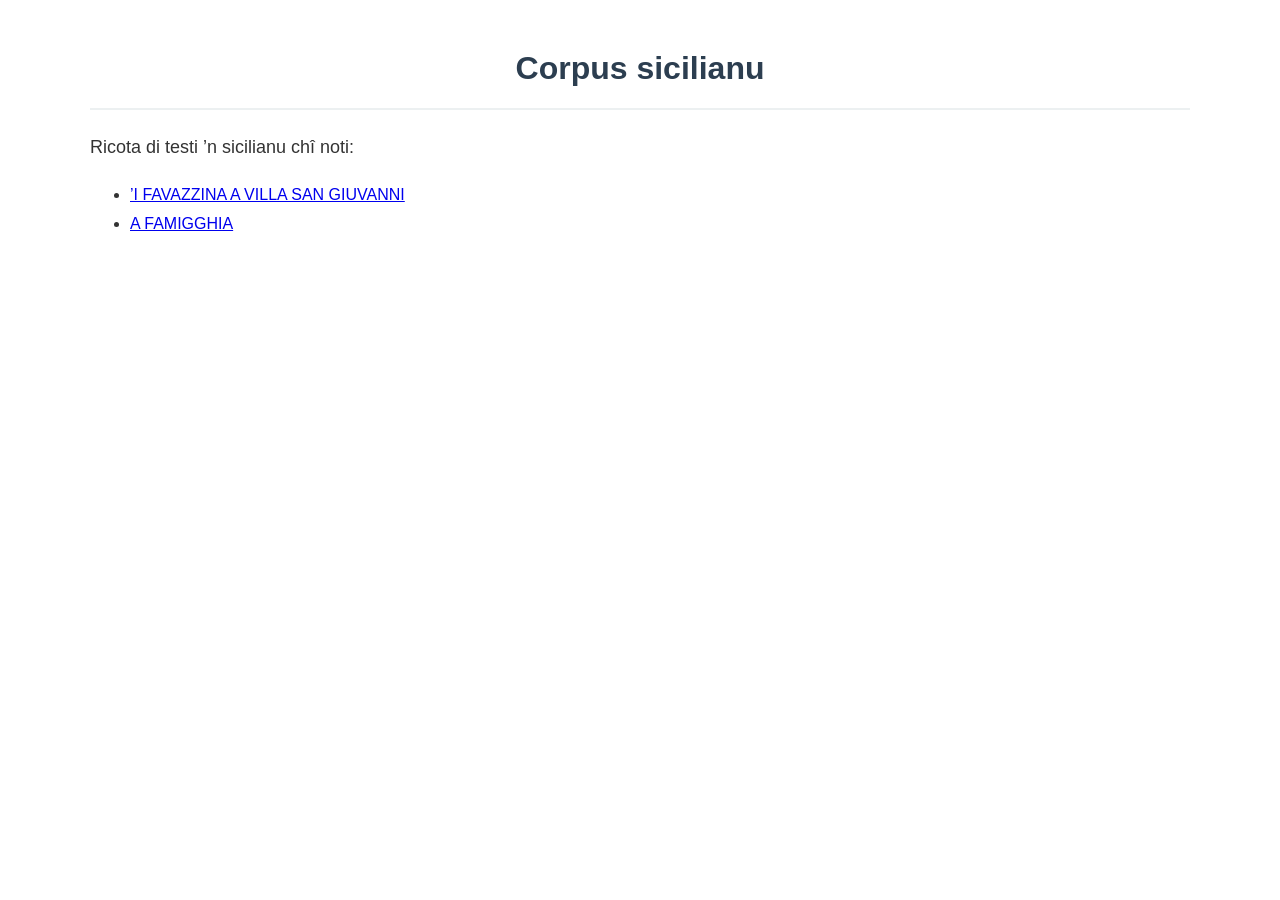
<file: index.html>
<!DOCTYPE html>
<html lang="scn">

<head>
    <meta charset="UTF-8">
    <meta name="viewport" content="width=device-width, initial-scale=1">
    <title>Corpus sicilianu</title>
    <link rel="stylesheet" href="stili.css">
</head>

<body>
    <h1>Corpus sicilianu</h1>
    <p>Ricota di testi ’n sicilianu chî noti:</p>
    <ul>
        <li><a href="i_favazzina_a_villa.html">’I FAVAZZINA A VILLA SAN GIUVANNI</a></li>
        <li><a href="a_famigghia.html">A FAMIGGHIA</a></li>
    </ul>
</body>

</html>
</file>
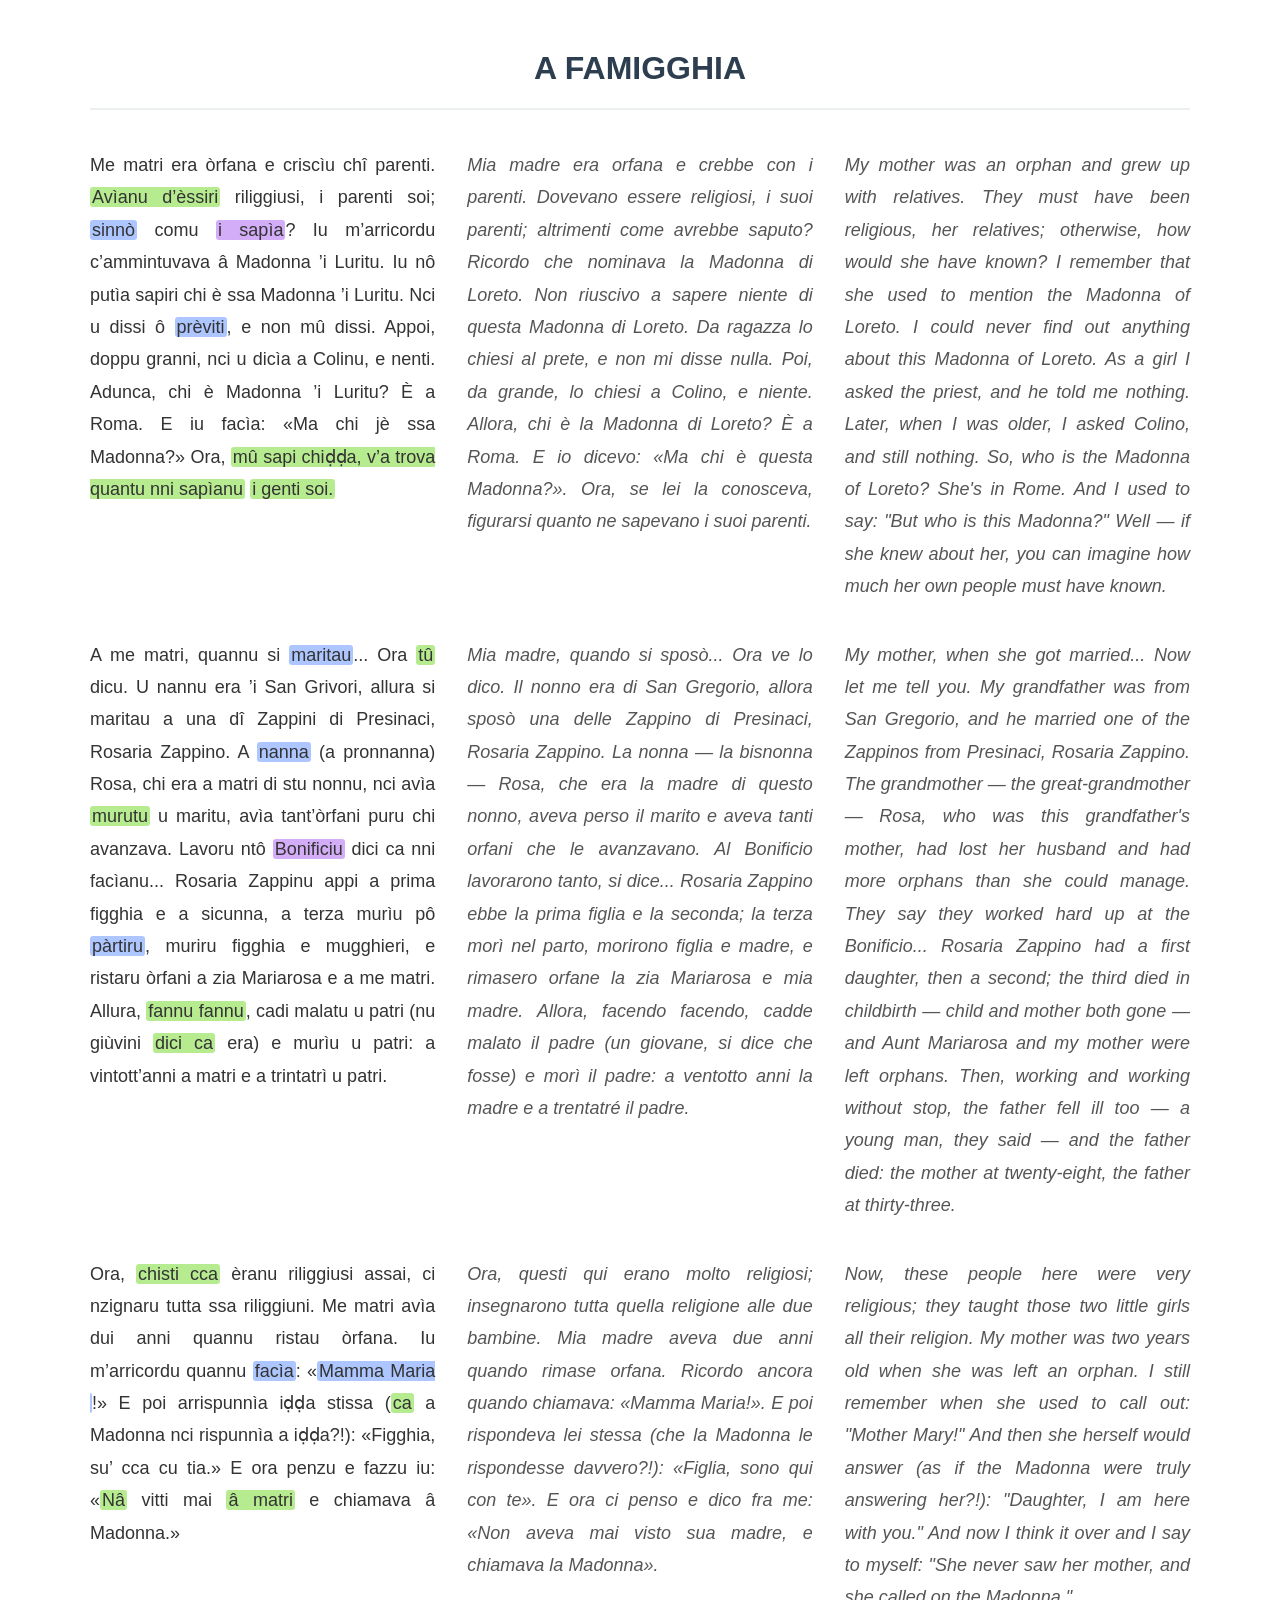
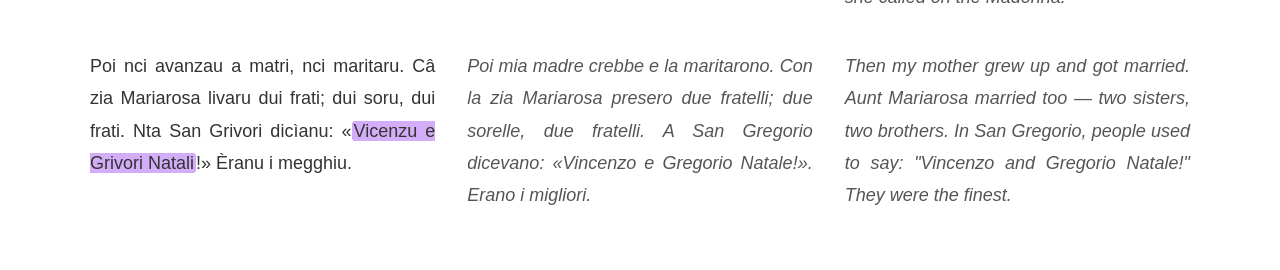
<file: a_famigghia.html>
<!DOCTYPE html>
<html lang="scn">

<head>
    <meta charset="UTF-8">
    <meta name="viewport" content="width=device-width, initial-scale=1">
    <title>A FAMIGGHIA</title>
    <link rel="stylesheet" href="stili.css">
</head>

<body>

    <h1>A FAMIGGHIA</h1>

    <div class="text-row">
        <div class="column-scn">
            <p>Me matri era òrfana e criscìu chî parenti. <note-scn tabindex="0" data-type="SINTASSI" data-note="Modal periphrasis aviri a/di + infinitive. Sicilian largely avoids dòviri ('must'); this construction carries obligation, intention, or — as here — epistemic probability: 'they must have been'.">Avìanu d’èssiri</note-scn> riliggiusi, i parenti soi; <note-scn tabindex="0" data-type="LÈSSICU" data-note="'Otherwise, if not'. One of many regional forms (also massinnò, masannò, minnò).">sinnò</note-scn> comu <note-scn tabindex="0" data-type="GLOSSA" data-note="Accusative clitic i ('them', = Italian li/le), proclitic before the verb. Its referent, in the collector's Italian, is 'i canti religiosi e le preghiere' — the religious songs and prayers she knew.">i sapìa</note-scn>? Iu m’arricordu c’ammintuvava â Madonna ’i Luritu. Iu nô putìa sapiri chi è ssa Madonna ’i Luritu. Nci u dissi ô <note-scn tabindex="0" data-type="LÈSSICU" data-note="'Priest'; synonym parrinu. Parrinu is a Norman loan from Old French parrin ('godfather'), which in Sicily shifted to 'priest' and from the 17th century gradually supplanted older presti / prèviti.">prèviti</note-scn>, e non mû dissi. Appoi, doppu granni, nci u dicìa a Colinu, e nenti. Adunca, chi è Madonna ’i Luritu? È a Roma. E iu facìa: «Ma chi jè ssa Madonna?» Ora, <note-scn tabindex="0" data-type="SINTASSI" data-note="Paratactic conditional: no 'if', the clauses simply juxtaposed (cf. «Mi si trova, u ’ccattava unu» — 'if one turned up, I'd buy it'). The mi/mu + indicative pattern is a calque on Vulgar Greek να (&lt; ἵνα), strongest in the Messina area and southern Calabria, where it replaced the infinitive — originally for wish or intention (vogghiu mi bivu, 'I want to drink'). The morpheme mi/mu itself is generally traced to Latin MODO; the conditional use is a later, internal extension.">mû sapi chiḍḍa, v’a trova quantu nni sapìanu</note-scn> <note-scn tabindex="0" data-type="SINTASSI" data-note="Postnominal possessive. The unmarked Sicilian order is prenominal (i so genti); placing soi after the noun is a marked choice adding contrastive emphasis on the possessor.">i genti soi.</note-scn></p>
        </div>
        <div class="column-ita" lang="it">
            <p>Mia madre era orfana e crebbe con i parenti. Dovevano essere religiosi, i suoi parenti; altrimenti come avrebbe saputo? Ricordo che nominava la Madonna di Loreto. Non riuscivo a sapere niente di questa Madonna di Loreto. Da ragazza lo chiesi al prete, e non mi disse nulla. Poi, da grande, lo chiesi a Colino, e niente. Allora, chi è la Madonna di Loreto? È a Roma. E io dicevo: «Ma chi è questa Madonna?». Ora, se lei la conosceva, figurarsi quanto ne sapevano i suoi parenti.</p>
        </div>
        <div class="column-eng" lang="en">
            <p>My mother was an orphan and grew up with relatives. They must have been religious, her relatives; otherwise, how would she have known? I remember that she used to mention the Madonna of Loreto. I could never find out anything about this Madonna of Loreto. As a girl I asked the priest, and he told me nothing. Later, when I was older, I asked Colino, and still nothing. So, who is the Madonna of Loreto? She's in Rome. And I used to say: "But who is this Madonna?" Well — if she knew about her, you can imagine how much her own people must have known.</p>
        </div>
    </div>

    <div class="text-row">
        <div class="column-scn">
            <p>A me matri, quannu si <note-scn tabindex="0" data-type="LÈSSICU" data-note="From maritari ('to marry off'); reflexive maritàrisi, 'to get married'.">maritau</note-scn>... Ora <note-scn tabindex="0" data-type="SINTASSI" data-note="Clitic cluster: ti ('to you') + u, the reduced form of lu ('it'). Same fusion as mû (mi + u).">tû</note-scn> dicu. U nannu era ’i San Grivori, allura si maritau a una dî Zappini di Presinaci, Rosaria Zappino. A <note-scn tabindex="0" data-type="LÈSSICU" data-note="'Grandmother', but also attested for 'great-grandmother' — hence the narrator's clarifying aside (a pronnanna).">nanna</note-scn> (a pronnanna) Rosa, chi era a matri di stu nonnu, nci avìa <note-scn tabindex="0" data-type="SINTASSI" data-note="Verbal participle of mòriri ('to die'), used with the auxiliary aviri for active compound tenses (nci avìa murutu, 'had died'). Distinct from mortu, which is adjectival and stative, takes èssiri (è mortu), and — since mòriri is intransitive — is not a passive.">murutu</note-scn> u maritu, avìa tant’òrfani puru chi avanzava. Lavoru ntô <note-scn tabindex="0" data-type="GLOSSA" data-note="The family's smallholding, worked as farmland; the name reflects bonifica ('reclaimed or drained land').">Bonificiu</note-scn> dici ca nni facìanu... Rosaria Zappinu appi a prima figghia e a sicunna, a terza murìu pô <note-scn tabindex="0" data-type="LÈSSICU" data-note="Variant of pàrturu, 'childbirth'.">pàrtiru</note-scn>, muriru figghia e mugghieri, e ristaru òrfani a zia Mariarosa e a me matri. Allura, <note-scn tabindex="0" data-type="SINTASSI" data-note="Verb reduplication marking durative, relentless action: 'working and working without stop'. A productive Sicilian device for intensity and continuity.">fannu fannu</note-scn>, cadi malatu u patri (nu giùvini <note-scn tabindex="0" data-type="SINTASSI" data-note="Grammaticalised hearsay marker: diri ('say') + ca ('that') fused into an invariable evidential — 'they say, apparently'. The speaker flags reported, second-hand knowledge — also above in dici ca nni facìanu.">dici ca</note-scn> era) e murìu u patri: a vintott’anni a matri e a trintatrì u patri.</p>
        </div>
        <div class="column-ita" lang="it">
            <p>Mia madre, quando si sposò... Ora ve lo dico. Il nonno era di San Gregorio, allora sposò una delle Zappino di Presinaci, Rosaria Zappino. La nonna — la bisnonna — Rosa, che era la madre di questo nonno, aveva perso il marito e aveva tanti orfani che le avanzavano. Al Bonificio lavorarono tanto, si dice... Rosaria Zappino ebbe la prima figlia e la seconda; la terza morì nel parto, morirono figlia e madre, e rimasero orfane la zia Mariarosa e mia madre. Allora, facendo facendo, cadde malato il padre (un giovane, si dice che fosse) e morì il padre: a ventotto anni la madre e a trentatré il padre.</p>
        </div>
        <div class="column-eng" lang="en">
            <p>My mother, when she got married... Now let me tell you. My grandfather was from San Gregorio, and he married one of the Zappinos from Presinaci, Rosaria Zappino. The grandmother — the great-grandmother — Rosa, who was this grandfather's mother, had lost her husband and had more orphans than she could manage. They say they worked hard up at the Bonificio... Rosaria Zappino had a first daughter, then a second; the third died in childbirth — child and mother both gone — and Aunt Mariarosa and my mother were left orphans. Then, working and working without stop, the father fell ill too — a young man, they said — and the father died: the mother at twenty-eight, the father at thirty-three.</p>
        </div>
    </div>

    <div class="text-row">
        <div class="column-scn">
            <p>Ora, <note-scn tabindex="0" data-type="SINTASSI" data-note="Sicilian keeps a three-way demonstrative system — chistu (near speaker), chissu (near hearer), chiḍḍu (far) — here chisti reinforced by the adverb cca ('here') to stress proximity.">chisti cca</note-scn> èranu riliggiusi assai, ci nzignaru tutta ssa riliggiuni. Me matri avìa dui anni quannu ristau òrfana. Iu m’arricordu quannu <note-scn tabindex="0" data-type="LÈSSICU" data-note="fari ('to do/make') used as a verb of saying, like diri, to introduce direct speech — recurs below as fazzu iu.">facìa</note-scn>: «<note-scn tabindex="0" data-type="LÈSSICU" data-note="mamma santa is attested as an appellative of the Virgin; the orphan's Mamma Maria draws on the same maternal naming.">Mamma Maria</note-scn>!» E poi arrispunnìa iḍḍa stissa (<note-scn tabindex="0" data-type="SINTASSI" data-note="Insubordination: the complementiser ca ('that') opens an independent clause, here marking rhetorical disbelief — 'as if the Madonna really answered her?!'">ca</note-scn> a Madonna nci rispunnìa a iḍḍa?!): «Figghia, su’ cca cu tia.» E ora penzu e fazzu iu: «<note-scn tabindex="0" data-type="SINTASSI" data-note="nun ('not') + clitic a. The right-dislocated object â matri is obligatorily resumed by this clitic (clitic right-dislocation, stricter than in Italian).">Nâ</note-scn> vitti mai <note-scn tabindex="0" data-type="SINTASSI" data-note="Prepositional accusative (DOM): animate, highly individuated direct objects take a — kinship terms and â Madonna below alike.">â matri</note-scn> e chiamava â Madonna.»</p>
        </div>
        <div class="column-ita" lang="it">
            <p>Ora, questi qui erano molto religiosi; insegnarono tutta quella religione alle due bambine. Mia madre aveva due anni quando rimase orfana. Ricordo ancora quando chiamava: «Mamma Maria!». E poi rispondeva lei stessa (che la Madonna le rispondesse davvero?!): «Figlia, sono qui con te». E ora ci penso e dico fra me: «Non aveva mai visto sua madre, e chiamava la Madonna».</p>
        </div>
        <div class="column-eng" lang="en">
            <p>Now, these people here were very religious; they taught those two little girls all their religion. My mother was two years old when she was left an orphan. I still remember when she used to call out: "Mother Mary!" And then she herself would answer (as if the Madonna were truly answering her?!): "Daughter, I am here with you." And now I think it over and I say to myself: "She never saw her mother, and she called on the Madonna."</p>
        </div>
    </div>

    <div class="text-row">
        <div class="column-scn">
            <p>Poi nci avanzau a matri, nci maritaru. Câ zia Mariarosa livaru dui frati; dui soru, dui frati. Nta San Grivori dicìanu: «<note-scn tabindex="0" data-type="GLOSSA" data-note="Vincenzo and Gregorio Natale, the two brothers married by the narrator's mother and her sister Mariarosa; the collector claims that this exclamation implies that they were highly respected in San Gregorio.">Vicenzu e Grivori Natali</note-scn>!» Èranu i megghiu.</p>
        </div>
        <div class="column-ita" lang="it">
            <p>Poi mia madre crebbe e la maritarono. Con la zia Mariarosa presero due fratelli; due sorelle, due fratelli. A San Gregorio dicevano: «Vincenzo e Gregorio Natale!». Erano i migliori.</p>
        </div>
        <div class="column-eng" lang="en">
            <p>Then my mother grew up and got married. Aunt Mariarosa married too — two sisters, two brothers. In San Gregorio, people used to say: "Vincenzo and Gregorio Natale!" They were the finest.</p>
        </div>
    </div>

</body>

</html>
</file>
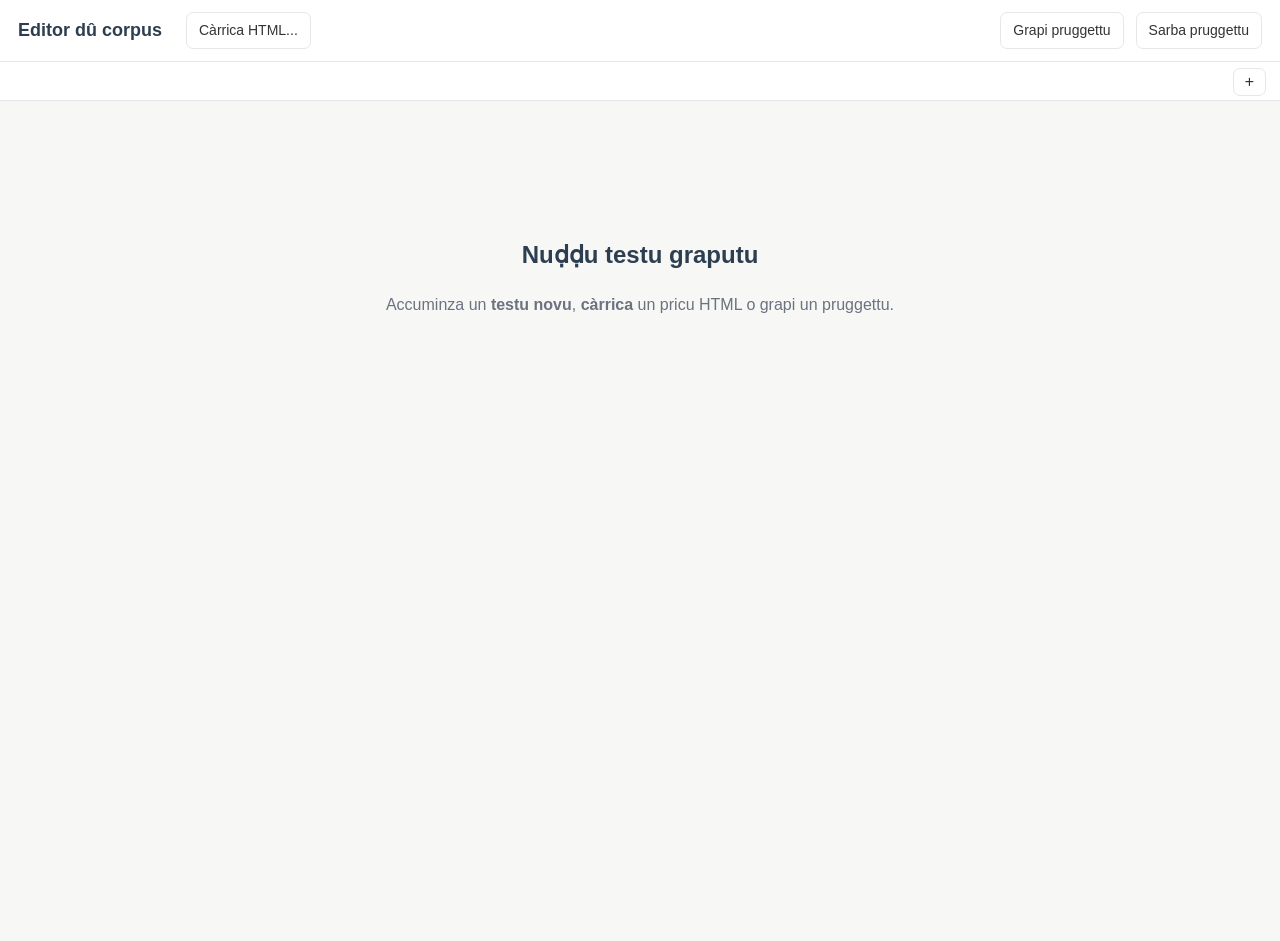
<file: edituri.html>
<!DOCTYPE html>
<html lang="en">

<head>
    <meta charset="UTF-8">
    <meta name="viewport" content="width=device-width, initial-scale=1">
    <title>Editor dû corpus</title>
    <style>
        :root {
            --bg: #f7f7f5;
            --panel: #fff;
            --ink: #2c3e50;
            --muted: #6b7280;
            --line: #e5e7eb;
            --accent: #2c3e50;
        }

        * { box-sizing: border-box; }

        body {
            font-family: 'Segoe UI', Tahoma, Geneva, Verdana, sans-serif;
            margin: 0;
            background: var(--bg);
            color: #333;
            line-height: 1.5;
        }

        /* --- top bar --- */
        .topbar {
            position: sticky;
            top: 0;
            z-index: 50;
        }

        header {
            display: flex;
            align-items: center;
            gap: 12px;
            flex-wrap: wrap;
            padding: 12px 18px;
            background: var(--panel);
            border-bottom: 1px solid var(--line);
        }

        header h1 {
            font-size: 18px;
            margin: 0 12px 0 0;
            color: var(--ink);
        }

        button {
            font: inherit;
            font-size: 14px;
            padding: 7px 12px;
            border: 1px solid var(--line);
            background: #fff;
            border-radius: 7px;
            cursor: pointer;
            color: #333;
        }

        button:hover { background: #f0f0ef; }

        button.primary {
            background: var(--accent);
            color: #fff;
            border-color: var(--accent);
        }

        button.primary:hover { opacity: .9; }

        .spacer { flex: 1; }

        /* --- tab bar (browser-style) --- */
        .tabbar {
            display: flex;
            align-items: flex-end;
            gap: 4px;
            padding: 6px 14px 0;
            background: var(--panel);
            border-bottom: 1px solid var(--line);
        }

        #text-list {
            display: flex;
            align-items: flex-end;
            gap: 4px;
            flex: 1;
            min-width: 0;
            overflow-x: auto;
            scrollbar-width: thin;
        }

        .text-item {
            display: flex;
            align-items: center;
            gap: 8px;
            max-width: 200px;
            padding: 8px 12px;
            border: 1px solid var(--line);
            border-bottom: none;
            border-radius: 8px 8px 0 0;
            background: #efeeec;
            color: var(--muted);
            font-size: 13px;
            line-height: 1.2;
            white-space: nowrap;
            cursor: pointer;
        }

        .text-item span { overflow: hidden; text-overflow: ellipsis; }
        .text-item:hover { background: #e7e6e4; }

        .text-item.active {
            background: var(--panel);
            color: var(--ink);
            font-weight: 600;
            border-top: 2px solid var(--accent);
            padding-top: 7px;
            box-shadow: 0 1px 0 0 var(--panel);
            position: relative;
            z-index: 1;
        }

        .text-item .del {
            opacity: 0;
            border: none;
            background: none;
            padding: 0 2px;
            color: #ef4444;
            font-size: 14px;
            line-height: 1;
            flex-shrink: 0;
        }
        .text-item:hover .del,
        .text-item.active .del { opacity: 1; }

        .tab-new {
            flex-shrink: 0;
            margin-bottom: 4px;
            padding: 5px 11px;
            font-size: 16px;
            line-height: 1;
            border-radius: 7px;
        }

        /* --- layout --- */
        main { display: block; min-height: calc(100vh - 60px); }

        .editor {
            padding: 28px clamp(16px, 4vw, 48px) 72px;
            max-width: 1100px;
            margin: 0 auto;
        }

        .meta {
            display: flex;
            flex-direction: column;
            gap: 16px;
            max-width: 520px;
            margin-bottom: 36px;
        }

        .meta .field { display: flex; flex-direction: column; }

        .meta label {
            font-size: 12px;
            font-weight: 600;
            letter-spacing: .02em;
            color: var(--muted);
            margin-bottom: 5px;
        }

        .meta input {
            font: inherit;
            padding: 10px 12px;
            border: 1px solid var(--line);
            border-radius: 8px;
            width: 100%;
            background: #fff;
        }

        .meta input:focus {
            outline: none;
            border-color: #94a3b8;
        }

        .hint {
            font-size: 13px;
            color: var(--muted);
            margin: 0 0 16px;
        }

        /* --- paragraph rows --- */
        .row {
            display: flex;
            gap: 18px;
            margin-bottom: 14px;
            position: relative;
            align-items: flex-start;
        }

        .box {
            flex: 1;
            min-height: 56px;
            padding: 12px 14px;
            border: 1px solid var(--line);
            border-radius: 8px;
            background: #fff;
            font-size: 17px;
            line-height: 1.75;
            outline: none;
        }

        .box:focus-within, .box:focus { border-color: #94a3b8; }
        .box.ita { color: #555; font-style: italic; }
        .box.eng { color: #555; font-style: italic; }

        .box:empty::before {
            content: attr(data-ph);
            color: #b9bcc2;
        }

        .row .row-del {
            border: none;
            background: none;
            color: #cbd0d6;
            font-size: 18px;
            line-height: 1;
            padding: 4px;
            cursor: pointer;
            align-self: center;
        }
        .row:hover .row-del { color: #ef4444; }

        /* --- note highlights inside the editor --- */
        .box note-scn {
            border-radius: 3px;
            padding: 0 2px;
            cursor: pointer;
        }
        .box note-scn[data-type="ETIMULUGGÌA"] { background: #ffa39e; }
        .box note-scn[data-type="SINTASSI"]    { background: #b7eb8f; }
        .box note-scn[data-type="LÈSSICU"]     { background: #adc6ff; }
        .box note-scn[data-type="FUNÈTICA"]    { background: #ffe58f; }
        .box note-scn[data-type="GLOSSA"]      { background: #d3adf7; }
        .box note-scn[data-type="DUBBIU"]      { background: #f5f5f5; border-bottom: 2px dashed #ff4d4f; }

        .add-row { margin: 6px 0 36px; }

        .export-bar {
            border-top: 1px solid var(--line);
            padding-top: 22px;
            margin-top: 8px;
            display: flex;
            gap: 10px;
            flex-wrap: wrap;
            align-items: center;
        }

        button.ghost {
            background: transparent;
            border-color: var(--accent);
            color: var(--accent);
            font-weight: 600;
        }
        button.ghost:hover { background: #eef1f4; }

        /* --- annotation popover --- */
        #pop {
            position: fixed;
            z-index: 200;
            width: 300px;
            background: #fff;
            border: 1px solid var(--line);
            border-radius: 10px;
            box-shadow: 0 8px 28px rgba(0, 0, 0, .18);
            padding: 12px;
            display: none;
        }

        #pop.open { display: block; }

        .swatches { display: flex; flex-wrap: wrap; gap: 6px; margin-bottom: 10px; }

        .swatch {
            font-size: 11px;
            padding: 5px 8px;
            border-radius: 6px;
            border: 2px solid transparent;
            cursor: pointer;
            color: #1f2937;
        }
        .swatch.sel { border-color: #2c3e50; }

        #pop textarea {
            width: 100%;
            min-height: 64px;
            font: inherit;
            font-size: 14px;
            padding: 8px;
            border: 1px solid var(--line);
            border-radius: 7px;
            resize: vertical;
        }

        #pop .pop-actions { display: flex; gap: 8px; margin-top: 10px; }
        #pop .pop-actions .spacer { flex: 1; }
        #pop button { padding: 6px 11px; font-size: 13px; }
        #remove { color: #ef4444; border-color: #f3c0c0; }

        /* --- empty state --- */
        .empty {
            text-align: center;
            color: var(--muted);
            margin-top: 12vh;
            padding: 0 20px;
        }
        .empty h2 { color: var(--ink); }

        @media (max-width: 720px) {
            .row { flex-direction: column; gap: 10px; }
            .box { font-size: 16px; min-height: 48px; }
            .meta { max-width: none; }
            .row .row-del { align-self: flex-end; }
        }
    </style>
</head>

<body>

    <div class="topbar">
        <header>
            <h1>Editor dû corpus</h1>
            <button id="btn-import">Càrrica HTML...</button>
            <div class="spacer"></div>
            <button id="btn-load-proj">Grapi pruggettu</button>
            <button id="btn-save-proj">Sarba pruggettu</button>
        </header>
        <nav class="tabbar">
            <div id="text-list"></div>
            <button id="btn-new" class="tab-new" title="Testu novu">+</button>
        </nav>
    </div>

    <main>
        <section class="editor" id="editor">
            <div class="empty" id="empty">
                <h2>Nuḍḍu testu graputu</h2>
                <p>Accuminza un <strong>testu novu</strong>, <strong>càrrica</strong> un pricu HTML o grapi un pruggettu.</p>
            </div>

            <div id="workspace" hidden>
                <div class="meta">
                    <div class="field">
                        <label>Tìtulu</label>
                        <input id="f-title" placeholder="A FAMIGGHIA">
                    </div>
                    <div class="field">
                        <label>Nomu pricu</label>
                        <input id="f-file" placeholder="a_famigghia.html">
                    </div>
                </div>

                <p class="hint">Signalija na picca di testu, scarta un culuri e scrivi na nota. Munci na parti signalijata pi cancialla o pi livalla.</p>

                <div id="rows"></div>
                <button class="add-row" id="btn-add-row">+ Junci paràgrafu</button>

                <div class="export-bar">
                    <button class="primary" id="btn-export">Esporta testu (.html)</button>
                    <button id="btn-index">Esporta index.html</button>
                    <button id="btn-export-all">Esporta tutti i testi</button>
                    <div class="spacer"></div>
                    <button class="ghost" id="btn-preview">Antiprima</button>
                </div>
            </div>
        </section>
    </main>

    <!-- annotation popover -->
    <div id="pop">
        <div class="swatches" id="swatches"></div>
        <textarea id="pop-note" placeholder="Testu dâ nota..."></textarea>
        <div class="pop-actions">
            <button id="remove" hidden>Leva</button>
            <div class="spacer"></div>
            <button id="pop-cancel">Sfai</button>
            <button class="primary" id="pop-save">Sarba</button>
        </div>
    </div>

    <input type="file" id="file-html" accept=".html,.htm" hidden multiple>
    <input type="file" id="file-proj" accept=".json" hidden>

    <script>
        "use strict";

        /* ---------- note types (ids match stili.css exactly) ---------- */
        const TYPES = [
            { id: "ETIMULUGGÌA", color: "#ffa39e" },
            { id: "SINTASSI", color: "#b7eb8f" },
            { id: "LÈSSICU", color: "#adc6ff" },
            { id: "FUNÈTICA", color: "#ffe58f" },
            { id: "GLOSSA", color: "#d3adf7" },
            { id: "DUBBIU", color: "#f5f5f5" }
        ];

        // legacy type ids from earlier files -> current ids
        const TYPE_ALIASES = { SCHICU: "GLOSSA", BUH: "DUBBIU" };

        /* ---------- the cleaned stylesheet (single source of truth) ---------- */
        const STILI_CSS = `:root {
    --text: #333;
    --heading: #2c3e50;
    --translation: #555;
    --rule: #ecf0f1;
    --tooltip-bg: #2c3e50;
    --tooltip-text: #fff;
}

body {
    font-family: 'Segoe UI', Tahoma, Geneva, Verdana, sans-serif;
    line-height: 1.8;
    max-width: 1100px;
    margin: 40px auto;
    padding: 0 20px;
    color: var(--text);
}

h1 {
    text-align: center;
    color: var(--heading);
    border-bottom: 2px solid var(--rule);
    padding-bottom: 10px;
}

p {
    font-size: 18px;
}

/* --- ANNOTATED WORDS --- */

note-scn {
    position: relative;
    display: inline;
    padding: 0 2px;
    border-radius: 3px;
    cursor: help;
}

note-scn:focus {
    outline: 2px solid var(--heading);
    outline-offset: 1px;
}

/* The pop-up box */
note-scn::after {
    content: attr(data-note);
    position: absolute;
    bottom: 135%;
    left: 50%;
    transform: translateX(-50%);
    width: max-content;
    max-width: 250px;
    padding: 8px 12px;
    border-radius: 6px;
    background-color: var(--tooltip-bg);
    color: var(--tooltip-text);
    font-size: 14px;
    font-style: normal;
    line-height: 1.4;
    text-align: left;
    white-space: normal;
    box-shadow: 0 4px 10px rgba(0, 0, 0, 0.25);
    opacity: 0;
    visibility: hidden;
    pointer-events: none;
    transition: opacity 0.15s ease-in-out;
    z-index: 9999;
}

/* Show on hover (mouse) and on focus (keyboard / tap) */
note-scn:hover::after,
note-scn:focus::after {
    opacity: 1;
    visibility: visible;
}

/* Highlight colour by note-scn type */
note-scn[data-type="ETIMULUGGÌA"] { background-color: #ffa39e; }
note-scn[data-type="SINTASSI"]    { background-color: #b7eb8f; }
note-scn[data-type="LÈSSICU"]     { background-color: #adc6ff; }
note-scn[data-type="FUNÈTICA"]    { background-color: #ffe58f; }
note-scn[data-type="GLOSSA"]      { background-color: #d3adf7; }

note-scn[data-type="DUBBIU"] {
    background-color: #f5f5f5;
    border-bottom: 2px dashed #ff4d4f;
}

/* --- SIDE-BY-SIDE TRANSLATION LAYOUT --- */

.text-row {
    display: flex;
    gap: 32px;
    align-items: flex-start;
}

.column-scn,
.column-ita,
.column-eng {
    flex: 1;
    text-align: justify;
}

.column-ita,
.column-eng {
    color: var(--translation);
    font-style: italic;
}

/* Stack the columns on narrow screens */
@media (max-width: 900px) {
    .text-row {
        flex-direction: column;
        gap: 15px;
    }
}

/* Honour the reader's reduced-motion setting */
@media (prefers-reduced-motion: reduce) {
    note-scn::after {
        transition: none;
    }
}
`;

        /* ---------- state ---------- */
        let project = { texts: [] };
        let current = -1;

        const $ = sel => document.querySelector(sel);
        const uid = () => Math.random().toString(36).slice(2, 9);

        /* ---------- helpers: escaping & slug ---------- */
        const escText = s => String(s).replace(/&/g, "&amp;").replace(/</g, "&lt;").replace(/>/g, "&gt;");
        const escAttr = s => escText(s).replace(/"/g, "&quot;");

        function slug(s) {
            return (s || "testu").toLowerCase()
                .normalize("NFD").replace(/[\u0300-\u036f]/g, "")
                .replace(/[^a-z0-9]+/g, "_").replace(/^_+|_+$/g, "") || "testu";
        }

        /* ---------- clean serialization of a contenteditable box ---------- */
        function serializeBox(box) {
            return walk(box).replace(/^\s+|\s+$/g, "");
            function walk(parent) {
                let out = "";
                parent.childNodes.forEach(n => {
                    if (n.nodeType === 3) {
                        out += escText(n.nodeValue).replace(/\s+/g, " ");
                    } else if (n.nodeType === 1) {
                        const tag = n.tagName.toLowerCase();
                        if (tag === "note-scn") {
                            const tipo = n.getAttribute("data-type") || "";
                            const nota = n.getAttribute("data-note") || "";
                            const inner = escText(n.textContent).replace(/\s+/g, " ").trim();
                            out += `<note-scn tabindex="0" data-type="${escAttr(tipo)}" data-note="${escAttr(nota)}">${inner}</note-scn>`;
                        } else if (tag === "br") {
                            out += " ";
                        } else {
                            const block = /^(div|p)$/.test(tag);
                            if (block) out += " ";
                            out += walk(n);
                            if (block) out += " ";
                        }
                    }
                });
                return out;
            }
        }

        /* ---------- build the export HTML ---------- */
        function buildText(t) {
            const rows = (t.rows.length ? t.rows : [{ scn: "", ita: "", eng: "" }]).map(r =>
`    <div class="text-row">
        <div class="column-scn">
            <p>${r.scn || "..."}</p>
        </div>
        <div class="column-ita" lang="it">
            <p>${r.ita || "..."}</p>
        </div>
        <div class="column-eng" lang="en">
            <p>${r.eng || "..."}</p>
        </div>
    </div>`).join("\n\n");

            return `<!DOCTYPE html>
<html lang="scn">

<head>
    <meta charset="UTF-8">
    <meta name="viewport" content="width=device-width, initial-scale=1">
    <title>${escText(t.title || "Testu")}</title>
    <link rel="stylesheet" href="stili.css">
</head>

<body>

    <h1>${escText(t.title || "Testu")}</h1>

${rows}

</body>

</html>
`;
        }

        function buildIndex() {
            const items = project.texts.map(t =>
                `        <li><a href="${escAttr(t.filename)}">${escText(t.title || t.filename)}</a></li>`
            ).join("\n");
            return `<!DOCTYPE html>
<html lang="scn">

<head>
    <meta charset="UTF-8">
    <meta name="viewport" content="width=device-width, initial-scale=1">
    <title>Corpus sicilianu</title>
    <link rel="stylesheet" href="stili.css">
</head>

<body>
    <h1>Corpus sicilianu</h1>
    <p>Testi siciliani cu noti:</p>
    <ul>
${items}
    </ul>
</body>

</html>
`;
        }

        function download(name, content, mime = "text/html") {
            const blob = new Blob([content], { type: mime + ";charset=utf-8" });
            const url = URL.createObjectURL(blob);
            const a = document.createElement("a");
            a.href = url; a.download = name;
            document.body.appendChild(a); a.click(); a.remove();
            setTimeout(() => URL.revokeObjectURL(url), 1000);
        }

        /* ---------- sync editor DOM -> state ---------- */
        function syncCurrent() {
            if (current < 0) return;
            const t = project.texts[current];
            t.title = $("#f-title").value.trim();
            let fn = $("#f-file").value.trim() || slug(t.title) + ".html";
            if (!/\.html?$/.test(fn)) fn += ".html";
            t.filename = fn;
            t.rows = [...document.querySelectorAll("#rows .row")].map(row => ({
                scn: serializeBox(row.querySelector(".box.scn")),
                ita: serializeBox(row.querySelector(".box.ita")),
                eng: serializeBox(row.querySelector(".box.eng"))
            }));
        }

        /* ---------- render sidebar ---------- */
        function renderList() {
            const list = $("#text-list");
            list.innerHTML = "";
            project.texts.forEach((t, i) => {
                const el = document.createElement("div");
                el.className = "text-item" + (i === current ? " active" : "");
                const label = document.createElement("span");
                label.textContent = t.title || t.filename || "(senza tìtulu)";
                const del = document.createElement("button");
                del.className = "del"; del.textContent = "✕"; del.title = "Scancella testu";
                del.onclick = e => {
                    e.stopPropagation();
                    if (!confirm("Scancillari u testu?")) return;
                    project.texts.splice(i, 1);
                    if (current >= project.texts.length) current = project.texts.length - 1;
                    renderAll();
                };
                el.onclick = () => { syncCurrent(); current = i; renderAll(); };
                el.appendChild(label); el.appendChild(del);
                list.appendChild(el);
            });
        }

        /* ---------- render the editor for the current text ---------- */
        function renderEditor() {
            const ws = $("#workspace"), empty = $("#empty");
            if (current < 0) { ws.hidden = true; empty.hidden = false; return; }
            ws.hidden = false; empty.hidden = true;

            const t = project.texts[current];
            $("#f-title").value = t.title || "";
            $("#f-file").value = t.filename || "";

            const rows = $("#rows");
            rows.innerHTML = "";
            (t.rows.length ? t.rows : [{ scn: "", ita: "", eng: "" }]).forEach(r => rows.appendChild(makeRow(r.scn, r.ita, r.eng)));
        }

        function makeRow(scn, ita, eng) {
            const row = document.createElement("div");
            row.className = "row";

            const scnBox = document.createElement("div");
            scnBox.className = "box scn"; scnBox.contentEditable = "true";
            scnBox.dataset.ph = "Testu sicilianu..."; scnBox.innerHTML = scn || "";
            wireBox(scnBox);

            const itaBox = document.createElement("div");
            itaBox.className = "box ita"; itaBox.contentEditable = "true";
            itaBox.dataset.ph = "Traduzzioni taliana..."; itaBox.innerHTML = ita || "";
            wireBox(itaBox);

            const engBox = document.createElement("div");
            engBox.className = "box eng"; engBox.contentEditable = "true";
            engBox.dataset.ph = "Traduzzioni 'n ngrisi..."; engBox.innerHTML = eng || "";
            wireBox(engBox);

            const del = document.createElement("button");
            del.className = "row-del"; del.textContent = "✕"; del.title = "Leva paràgrafu";
            del.onclick = () => { if (document.querySelectorAll("#rows .row").length > 1) row.remove(); else { scnBox.innerHTML = ""; itaBox.innerHTML = ""; engBox.innerHTML = ""; } };

            row.append(scnBox, itaBox, engBox, del);
            return row;
        }

        /* ---------- per-box behaviour ---------- */
        function wireBox(box) {
            // paste as plain text
            box.addEventListener("paste", e => {
                e.preventDefault();
                const txt = (e.clipboardData || window.clipboardData).getData("text/plain");
                document.execCommand("insertText", false, txt);
            });
            // typing dismisses the create-popover
            box.addEventListener("input", () => { if (!pop.editing) hidePop(); });
            // selection / click decides create vs edit
            box.addEventListener("mouseup", () => setTimeout(() => onSelect(box), 0));
            box.addEventListener("keyup", e => {
                if (e.key === "Escape") return;
                if (e.shiftKey || e.key.startsWith("Arrow")) setTimeout(() => onSelect(box), 0);
            });
        }

        function onSelect(box) {
            const sel = window.getSelection();
            if (!sel.rangeCount) return hidePop();
            const range = sel.getRangeAt(0);

            if (sel.isCollapsed) {
                // clicking inside an existing note opens edit mode
                let node = sel.anchorNode;
                const noteEl = (node.nodeType === 1 ? node : node.parentElement);
                const hit = noteEl && noteEl.closest ? noteEl.closest("note-scn") : null;
                if (hit && box.contains(hit)) openEdit(hit, box);
                else hidePop();
                return;
            }
            if (!box.contains(range.commonAncestorContainer)) return hidePop();
            openCreate(range, box);
        }

        /* ---------- popover ---------- */
        const pop = { el: $("#pop"), editing: null, range: null, box: null, tipo: null };
        const swatches = $("#swatches");

        TYPES.forEach(ty => {
            const b = document.createElement("button");
            b.className = "swatch"; b.style.background = ty.color;
            b.textContent = ty.id; b.dataset.id = ty.id;
            b.onclick = () => {
                pop.tipo = ty.id;
                [...swatches.children].forEach(c => c.classList.toggle("sel", c.dataset.id === ty.id));
            };
            swatches.appendChild(b);
        });

        function positionPop(rect) {
            const el = pop.el; el.classList.add("open");
            const w = el.offsetWidth, h = el.offsetHeight;
            let left = Math.min(Math.max(8, rect.left), window.innerWidth - w - 8);
            let top = rect.top - h - 8;
            if (top < 8) top = rect.bottom + 8;
            el.style.left = left + "px";
            el.style.top = top + "px";
        }

        function setTipo(id) {
            pop.tipo = id;
            [...swatches.children].forEach(c => c.classList.toggle("sel", c.dataset.id === id));
        }

        function openCreate(range, box) {
            pop.editing = null; pop.range = range.cloneRange(); pop.box = box;
            setTipo(null); $("#pop-note").value = "";
            $("#remove").hidden = true;
            positionPop(range.getBoundingClientRect());
            $("#pop-note").focus();
        }

        function openEdit(note, box) {
            pop.editing = note; pop.range = null; pop.box = box;
            setTipo(note.getAttribute("data-type"));
            $("#pop-note").value = note.getAttribute("data-note") || "";
            $("#remove").hidden = false;
            positionPop(note.getBoundingClientRect());
            $("#pop-note").focus();
        }

        function hidePop() {
            pop.el.classList.remove("open");
            pop.editing = null; pop.range = null; pop.tipo = null;
        }

        function wrapRange(range, tipo, nota) {
            const note = document.createElement("note-scn");
            note.setAttribute("data-type", tipo);
            note.setAttribute("data-note", nota);
            note.setAttribute("tabindex", "0");
            try {
                range.surroundContents(note);
            } catch (err) {
                const frag = range.extractContents();
                note.appendChild(frag);
                range.insertNode(note);
            }
            // flatten any nested notes that got swallowed
            note.querySelectorAll("note-scn").forEach(inner => {
                while (inner.firstChild) inner.parentNode.insertBefore(inner.firstChild, inner);
                inner.remove();
            });
        }

        $("#pop-save").onclick = () => {
            const nota = $("#pop-note").value.trim();
            if (pop.editing) {
                if (pop.tipo) pop.editing.setAttribute("data-type", pop.tipo);
                pop.editing.setAttribute("data-note", nota);
            } else {
                if (!pop.tipo) { alert("Prima scarta un culuri."); return; }
                if (pop.range) wrapRange(pop.range, pop.tipo, nota);
            }
            hidePop();
        };
        $("#remove").onclick = () => {
            const n = pop.editing;
            if (n) {
                const p = n.parentNode;
                while (n.firstChild) p.insertBefore(n.firstChild, n);
                p.removeChild(n); p.normalize();
            }
            hidePop();
        };
        $("#pop-cancel").onclick = hidePop;
        document.addEventListener("keydown", e => { if (e.key === "Escape") hidePop(); });
        document.addEventListener("mousedown", e => {
            if (!pop.el.contains(e.target) && !e.target.closest(".box")) hidePop();
        });

        /* ---------- toolbar actions ---------- */
        function newText() {
            syncCurrent();
            project.texts.push({ id: uid(), title: "", filename: "", rows: [{ scn: "", ita: "", eng: "" }] });
            current = project.texts.length - 1;
            renderAll();
            $("#f-title").focus();
        }

        function renderAll() { renderList(); renderEditor(); }

        $("#btn-new").onclick = newText;
        $("#btn-add-row").onclick = () => $("#rows").appendChild(makeRow("", "", ""));

        $("#btn-export").onclick = () => { syncCurrent(); const t = project.texts[current]; download(t.filename, buildText(t)); };
        $("#btn-index").onclick = () => { syncCurrent(); download("index.html", buildIndex()); };
        $("#btn-export-all").onclick = () => {
            syncCurrent();
            project.texts.forEach((t, i) => setTimeout(() => download(t.filename, buildText(t)), i * 250));
            setTimeout(() => download("index.html", buildIndex()), project.texts.length * 250);
        };

        $("#btn-preview").onclick = () => {
            syncCurrent();
            const html = buildText(project.texts[current]).replace(
                '<link rel="stylesheet" href="stili.css">',
                "<style>" + STILI_CSS + "</style>"
            );
            const w = window.open();
            w.document.write(html); w.document.close();
        };

        /* ---------- title / filename live updates ---------- */
        $("#f-title").addEventListener("input", () => {
            if (current < 0) return;
            project.texts[current].title = $("#f-title").value;
            const f = $("#f-file");
            if (!f.value.trim()) f.placeholder = slug($("#f-title").value) + ".html";
            renderList();
        });

        /* ---------- import existing corpus HTML ---------- */
        $("#btn-import").onclick = () => $("#file-html").click();
        $("#file-html").onchange = e => {
            syncCurrent();
            [...e.target.files].forEach(readHTML);
            e.target.value = "";
        };

        function readHTML(file) {
            const r = new FileReader();
            r.onload = () => {
                const doc = new DOMParser().parseFromString(r.result, "text/html");
                const title = (doc.querySelector("h1")?.textContent || doc.querySelector("title")?.textContent || file.name).trim();
                const rows = [...doc.querySelectorAll(".text-row, .riga-testu")].map(rt => ({
                    scn: importCol(rt.querySelector(".column-scn p, .colonna-scn p") || rt.querySelector(".column-scn, .colonna-scn")),
                    ita: importCol(rt.querySelector(".column-ita p, .colonna-ita p") || rt.querySelector(".column-ita, .colonna-ita")),
                    eng: importCol(rt.querySelector(".column-eng p") || rt.querySelector(".column-eng"))
                }));
                project.texts.push({
                    id: uid(), title, filename: file.name,
                    rows: rows.length ? rows : [{ scn: "", ita: "", eng: "" }]
                });
                current = project.texts.length - 1;
                renderAll();
            };
            r.readAsText(file);
        }

        // Read any past format (note/note-scn, tipo|data-tipo|data-type, nota|data-nota|data-note)
        // and re-emit the current one. Drops "..." placeholders.
        function importCol(el) {
            if (!el) return "";
            const clone = el.cloneNode(true);
            clone.querySelectorAll("note, note-scn").forEach(n => {
                let type = n.getAttribute("data-type") || n.getAttribute("data-tipo") || n.getAttribute("tipo") || "";
                type = TYPE_ALIASES[type] || type;
                const note = n.getAttribute("data-note") || n.getAttribute("data-nota") || n.getAttribute("nota") || "";
                const fresh = document.createElement("note-scn");
                fresh.setAttribute("data-type", type);
                fresh.setAttribute("data-note", note);
                fresh.setAttribute("tabindex", "0");
                while (n.firstChild) fresh.appendChild(n.firstChild);
                n.replaceWith(fresh);
            });
            let html = clone.innerHTML.replace(/\s+/g, " ").trim();
            return html === "..." ? "" : html;
        }

        /* ---------- project save / load (.json) ---------- */
        $("#btn-save-proj").onclick = () => {
            syncCurrent();
            download("corpus-project.json", JSON.stringify(project, null, 2), "application/json");
        };
        $("#btn-load-proj").onclick = () => $("#file-proj").click();
        $("#file-proj").onchange = e => {
            const f = e.target.files[0]; if (!f) return;
            const r = new FileReader();
            r.onload = () => {
                try {
                    const data = JSON.parse(r.result);
                    if (!data.texts) throw new Error("no texts");
                    project = data;
                    current = project.texts.length ? 0 : -1;
                    renderAll();
                } catch (err) { alert("Nun è pussìbbili lèggiri u pricu dû pruggettu."); }
            };
            r.readAsText(f);
            e.target.value = "";
        };

        renderAll();
    </script>
</body>

</html>
</file>
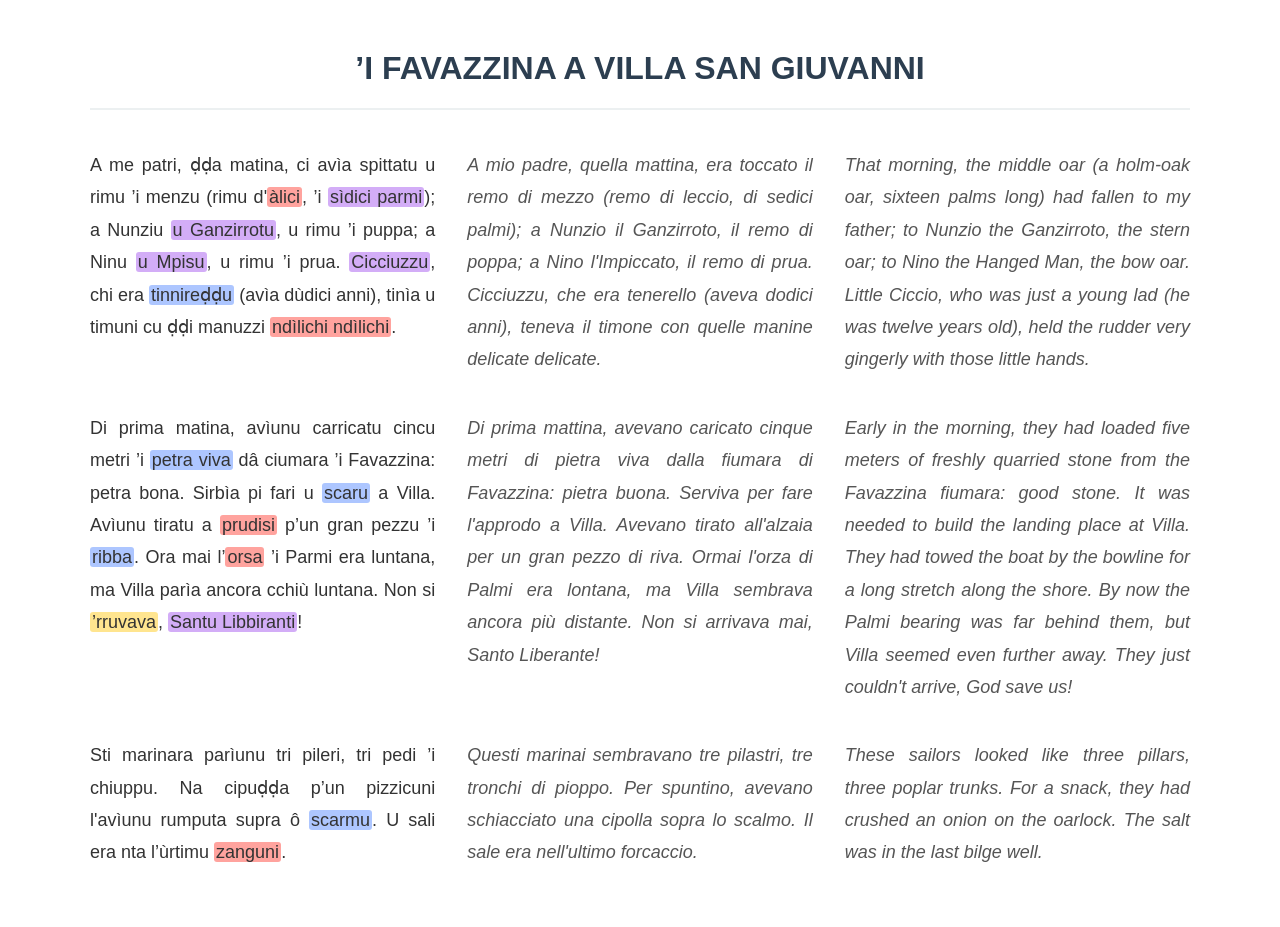
<file: i_favazzina_a_villa.html>
<!DOCTYPE html>
<html lang="scn">

<head>
    <meta charset="UTF-8">
    <meta name="viewport" content="width=device-width, initial-scale=1">
    <title>’I FAVAZZINA A VILLA SAN GIUVANNI</title>
    <link rel="stylesheet" href="stili.css">
</head>

<body>

    <h1>’I FAVAZZINA A VILLA SAN GIUVANNI</h1>

    <div class="text-row">
        <div class="column-scn">
            <p>A me patri, ḍḍa matina, ci avìa spittatu u rimu ’i menzu (rimu d'<note-scn tabindex="0" data-type="ETIMULUGGÌA" data-note="Variant of 'ìlici'. From Latin 'īliceus', a type of holm-oak, used for oars.">àlici</note-scn>, ’i <note-scn tabindex="0" data-type="GLOSSA" data-note="16 parmi = approx. 4 metres; palmo is a traditional Sicilian unit of length.">sìdici parmi</note-scn>); a Nunziu <note-scn tabindex="0" data-type="GLOSSA" data-note="Nickname (nciuria): 'the man from Ganzirri', a coastal village near Messina. The nciuria in Sicilian coastal and rural communities often functioned as the true, primary identifier of a family or individual, sometimes completely eclipsing their official surname.">u Ganzirrotu</note-scn>, u rimu ’i puppa; a Ninu <note-scn tabindex="0" data-type="GLOSSA" data-note="Nickname (nciuria): lit. 'the hanged one'.">u Mpisu</note-scn>, u rimu ’i prua. <note-scn tabindex="0" data-type="GLOSSA" data-note="Hypocoristic (pet name) of Francesco: Ciccio + diminutive -uzzu.">Cicciuzzu</note-scn>, chi era <note-scn tabindex="0" data-type="LÈSSICU" data-note="Diminutive of tènniru ('tender, young, not yet fully grown'): 'a young lad'. Suffix -eḍḍu is the standard Sicilian diminutive.">tinnireḍḍu</note-scn> (avìa dùdici anni), tinìa u timuni cu ḍḍi manuzzi <note-scn tabindex="0" data-type="ETIMULUGGÌA" data-note="Reduplicated adverb meaning 'very delicately, gingerly'. Variant of dìlichi dìlichi. From dìlicu ('delicate'). Reduplication (repeating an adjective or adverb) is a highly productive morphological mechanism in Sicilian used to form the absolute superlative or to convey intense, continuous action.">ndìlichi ndìlichi</note-scn>.</p>
        </div>
        <div class="column-ita" lang="it">
            <p>A mio padre, quella mattina, era toccato il remo di mezzo (remo di leccio, di sedici palmi); a Nunzio il Ganzirroto, il remo di poppa; a Nino l'Impiccato, il remo di prua. Cicciuzzu, che era tenerello (aveva dodici anni), teneva il timone con quelle manine delicate delicate.</p>
        </div>
        <div class="column-eng" lang="en">
            <p>That morning, the middle oar (a holm-oak oar, sixteen palms long) had fallen to my father; to Nunzio the Ganzirroto, the stern oar; to Nino the Hanged Man, the bow oar. Little Ciccio, who was just a young lad (he was twelve years old), held the rudder very gingerly with those little hands.</p>
        </div>
    </div>

    <div class="text-row">
        <div class="column-scn">
            <p>Di prima matina, avìunu carricatu cincu metri ’i <note-scn tabindex="0" data-type="LÈSSICU" data-note="'Living stone', i.e. freshly quarried or unworked stone, as opposed to worked or dressed stone.">petra viva</note-scn> dâ ciumara ’i Favazzina: petra bona. Sirbìa pi fari u <note-scn tabindex="0" data-type="LÈSSICU" data-note="'Landing place; a natural or man-made spot where boats are hauled ashore, a small harbour or inlet where fishing boats load, unload, or shelter.' From Greek ἐσχάριον (eschárion), a term with wide semantic productivity across the Mediterranean. Not to be confused with Italian scalo, which has a distinct etymology.">scaru</note-scn> a Villa. Avìunu tiratu a <note-scn tabindex="0" data-type="ETIMULUGGÌA" data-note="Nautical term: a hawser or warp run from a vessel's bow for mooring or warping. Variant of pruvisi. Cf. Italian 'prodese'.">prudisi</note-scn> p’un gran pezzu ’i <note-scn tabindex="0" data-type="LÈSSICU" data-note="'Shore, bank, coast'. Cf. Italian riva.">ribba</note-scn>. Ora mai l’<note-scn tabindex="0" data-type="ETIMULUGGÌA" data-note="Maritime term. Technically translates to 'luff', but it denotes the windward side of a vessel, that is, the side from which the wind strikes. Variant of orza. cf. Italian orza. Used here as a bearing: 'L’orsa ’i Parmi era luntana' – 'the Palmi bearing was far behind them' – meaning the Calabrian shore was now well astern.">orsa</note-scn> ’i Parmi era luntana, ma Villa parìa ancora cchiù luntana. Non si <note-scn tabindex="0" data-type="FUNÈTICA" data-note="Variant of ’rrivava. From arrivari ('to arrive'). Aphaeresis of initial a- + assimilation of -rr-. Common in fast/colloquial speech in this variety.">’rruvava</note-scn>, <note-scn tabindex="0" data-type="GLOSSA" data-note="Exclamatory invocation: lit. 'Saint Liberante, deliver us!' Used as an expression of exasperation at an obstacle or delay. Variant: Santu Lubbiranti. The saint is a phantom figure — born from folk corruption of San Liberato (itself from Latin Liberalis, a 1st-century Roman martyr) — who was nonetheless venerated as real and became the patron of Allume, a hamlet in Roccalumera (Messina province). His name appeared in the chain of prayers sung by harvesters in the fields: «Un patrinostru a Santu Libiranti, mi nni lìbbira dî cosi senza spittati» ('A Our Father to Saint Liberante, may he free us from unexpected things').">Santu Libbiranti</note-scn>!</p>
        </div>
        <div class="column-ita" lang="it">
            <p>Di prima mattina, avevano caricato cinque metri di pietra viva dalla fiumara di Favazzina: pietra buona. Serviva per fare l'approdo a Villa. Avevano tirato all'alzaia per un gran pezzo di riva. Ormai l'orza di Palmi era lontana, ma Villa sembrava ancora più distante. Non si arrivava mai, Santo Liberante!</p>
        </div>
        <div class="column-eng" lang="en">
            <p>Early in the morning, they had loaded five meters of freshly quarried stone from the Favazzina fiumara: good stone. It was needed to build the landing place at Villa. They had towed the boat by the bowline for a long stretch along the shore. By now the Palmi bearing was far behind them, but Villa seemed even further away. They just couldn't arrive, God save us!</p>
        </div>
    </div>

    <div class="text-row">
        <div class="column-scn">
            <p>Sti marinara parìunu tri pileri, tri pedi ’i chiuppu. Na cipuḍḍa p’un pizzicuni l'avìunu rumputa supra ô <note-scn tabindex="0" data-type="LÈSSICU" data-note="'Thole pin, rowlock': the wooden or metal pin on the gunwale that holds the oar in place.">scarmu</note-scn>. U sali era nta l’ùrtimu <note-scn tabindex="0" data-type="ETIMULUGGÌA" data-note="Variant of zancuni. The lowest wooden support at the bottom of a boat's hull, which gives bilge water its name.">zanguni</note-scn>.</p>
        </div>
        <div class="column-ita" lang="it">
            <p>Questi marinai sembravano tre pilastri, tre tronchi di pioppo. Per spuntino, avevano schiacciato una cipolla sopra lo scalmo. Il sale era nell'ultimo forcaccio.</p>
        </div>
        <div class="column-eng" lang="en">
            <p>These sailors looked like three pillars, three poplar trunks. For a snack, they had crushed an onion on the oarlock. The salt was in the last bilge well.</p>
        </div>
    </div>

</body>

</html>
</file>
<file: stili.css>
:root {
    --text: #333;
    --heading: #2c3e50;
    --translation: #555;
    --rule: #ecf0f1;
    --tooltip-bg: #2c3e50;
    --tooltip-text: #fff;
}

body {
    font-family: 'Segoe UI', Tahoma, Geneva, Verdana, sans-serif;
    line-height: 1.8;
    max-width: 1100px;
    margin: 40px auto;
    padding: 0 20px;
    color: var(--text);
}

h1 {
    text-align: center;
    color: var(--heading);
    border-bottom: 2px solid var(--rule);
    padding-bottom: 10px;
}

p {
    font-size: 18px;
}

/* --- ANNOTATED WORDS --- */

note-scn {
    position: relative;
    display: inline;
    padding: 0 2px;
    border-radius: 3px;
    cursor: help;
}

note-scn:focus {
    outline: 2px solid var(--heading);
    outline-offset: 1px;
}

/* The pop-up box */
note-scn::after {
    content: attr(data-note);
    position: absolute;
    bottom: 135%;
    left: 50%;
    transform: translateX(-50%);
    width: max-content;
    max-width: 250px;
    padding: 8px 12px;
    border-radius: 6px;
    background-color: var(--tooltip-bg);
    color: var(--tooltip-text);
    font-size: 14px;
    font-style: normal;
    line-height: 1.4;
    text-align: left;
    white-space: normal;
    box-shadow: 0 4px 10px rgba(0, 0, 0, 0.25);
    opacity: 0;
    visibility: hidden;
    pointer-events: none;
    transition: opacity 0.15s ease-in-out;
    z-index: 9999;
}

/* Show on hover (mouse) and on focus (keyboard / tap) */
note-scn:hover::after,
note-scn:focus::after {
    opacity: 1;
    visibility: visible;
}

/* Highlight colour by note-scn type */
note-scn[data-type="ETIMULUGGÌA"] { background-color: #ffa39e; }
note-scn[data-type="SINTASSI"]    { background-color: #b7eb8f; }
note-scn[data-type="LÈSSICU"]     { background-color: #adc6ff; }
note-scn[data-type="FUNÈTICA"]    { background-color: #ffe58f; }
note-scn[data-type="GLOSSA"]      { background-color: #d3adf7; }

note-scn[data-type="DUBBIU"] {
    background-color: #f5f5f5;
    border-bottom: 2px dashed #ff4d4f;
}

/* --- SIDE-BY-SIDE TRANSLATION LAYOUT --- */

.text-row {
    display: flex;
    gap: 32px;
    align-items: flex-start;
}

.column-scn,
.column-ita,
.column-eng {
    flex: 1;
    text-align: justify;
}

.column-ita,
.column-eng {
    color: var(--translation);
    font-style: italic;
}

/* Stack the columns on narrow screens */
@media (max-width: 900px) {
    .text-row {
        flex-direction: column;
        gap: 15px;
    }
}

/* Honour the reader's reduced-motion setting */
@media (prefers-reduced-motion: reduce) {
    note-scn::after {
        transition: none;
    }
}
</file>
